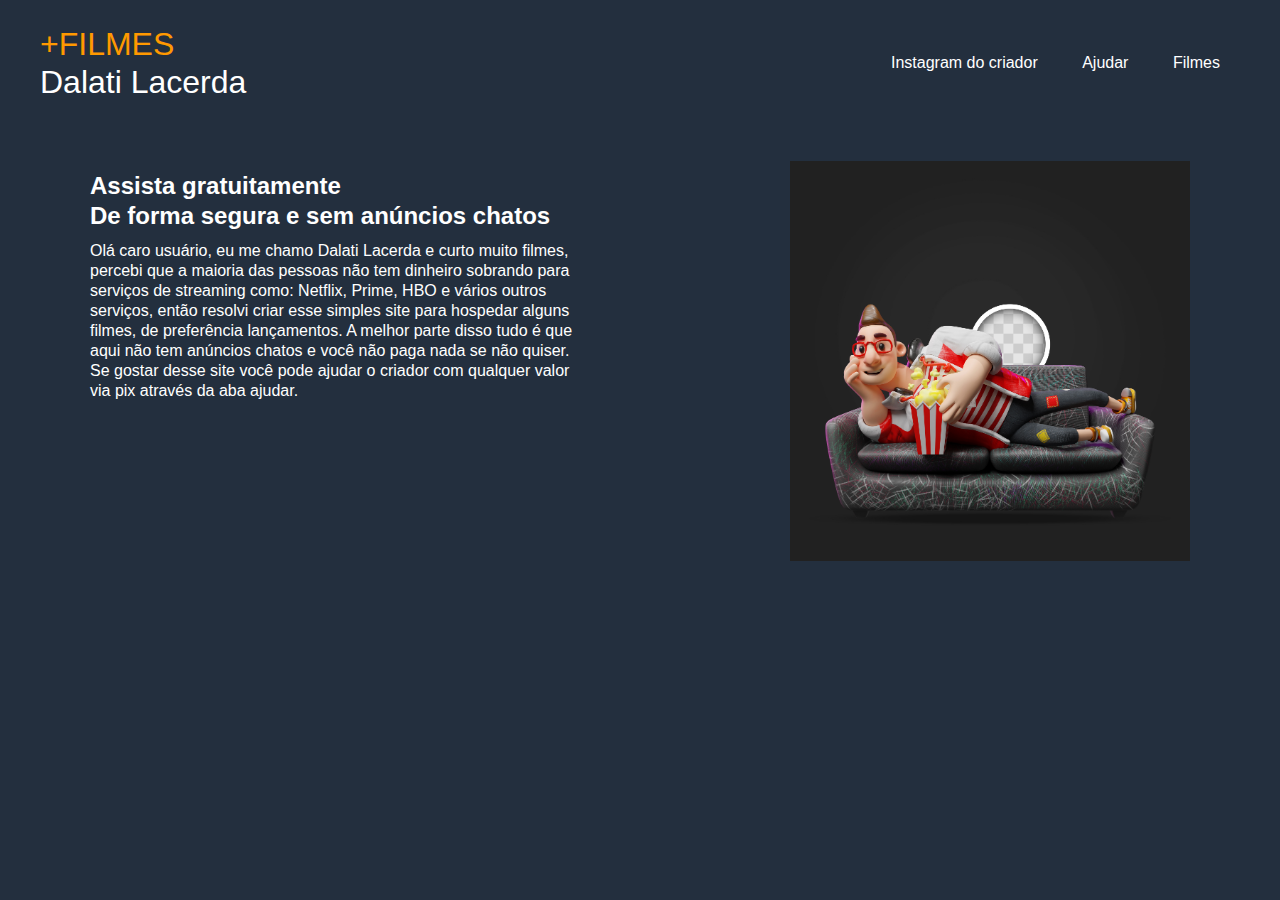
<file: index.html>
<!DOCTYPE html>
<html lang="pt-br">
<head>
    <meta charset="UTF-8">
    <meta http-equiv="X-UA-Compatible" content="IE=edge">
    <meta name="viewport" content="width=device-width, initial-scale=1.0">
    <title>+FILMES</title>
    <link rel="stylesheet" href="style.css">
    <link rel="stylesheet" href="media.css">
</head>
<body>
    <header>
        <div id="title">
        <h1><span>+FILMES</span></h1>
        <h1>Dalati Lacerda</h1>
        </div>
        <ul>
            <a href="https://www.instagram.com/dalatilacerda/"><li>Instagram do criador</li></a>
            <a href="ajudar.html"><li>Ajudar</li></a>
            <a href="filmes.html"><li>Filmes</li></a>
        </ul>
    </header>
    <main>
        <aside>
            <h2>Assista gratuitamente</h2>
            <h2>De forma segura e sem anúncios chatos</h2>
            <p>Olá caro usuário, eu me chamo Dalati Lacerda e curto muito filmes, percebi que  a maioria das pessoas não tem dinheiro sobrando para serviços de streaming como: Netflix, Prime, HBO e vários outros serviços, então resolvi criar esse simples site para hospedar alguns filmes, de preferência lançamentos. A melhor parte disso tudo é que aqui não tem anúncios chatos e você não paga nada se não quiser. Se gostar desse site você pode ajudar o criador com qualquer valor via pix através da aba ajudar.</p>
        </aside>
        <article>
            <img src="Conteudo/Kerfin7_NEA_2529.jpg" alt="">
        </article>
    </main>
</body>
</html>
</file>
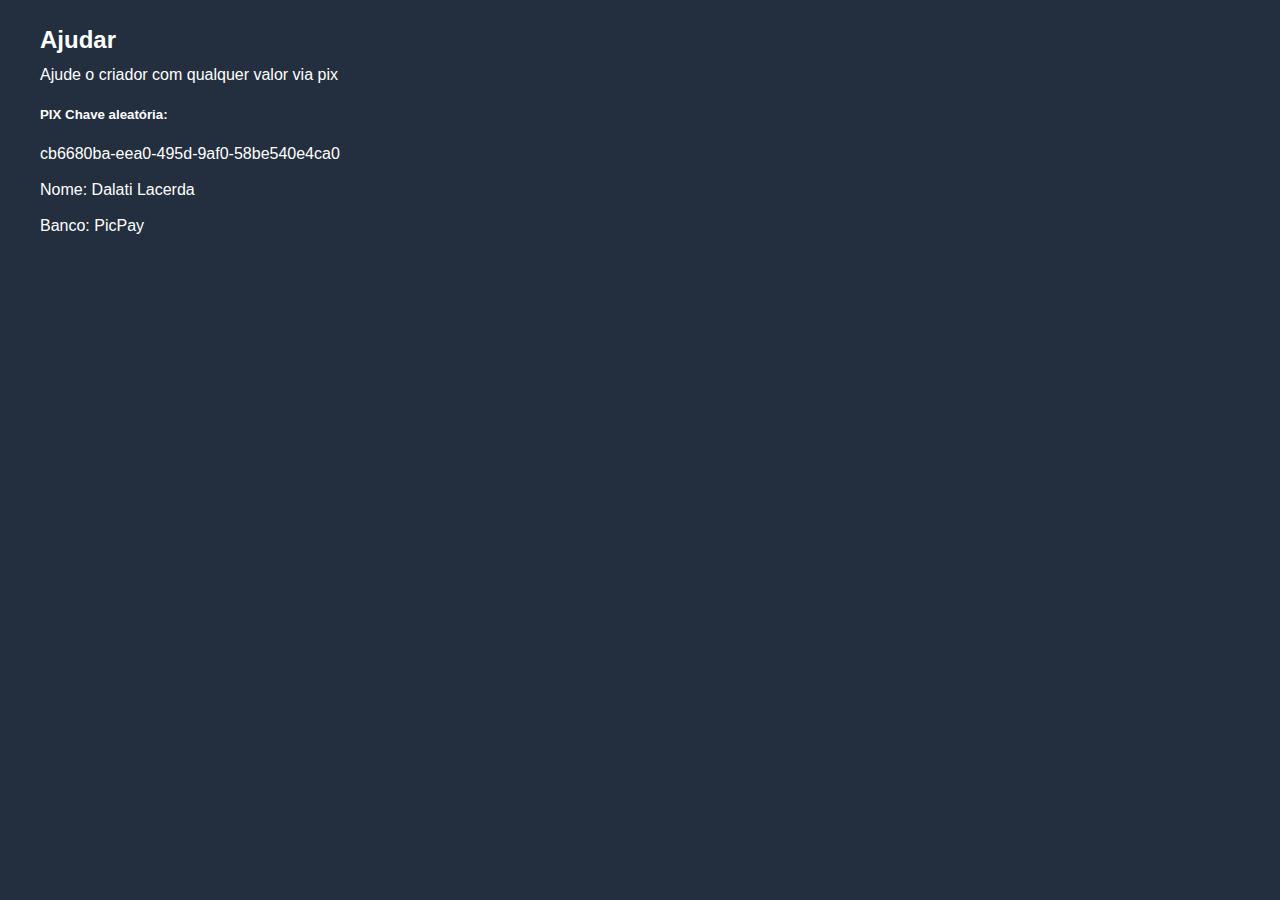
<file: ajudar.html>
<!DOCTYPE html>
<html lang="pt-br">
<head>
    <meta charset="UTF-8">
    <meta http-equiv="X-UA-Compatible" content="IE=edge">
    <meta name="viewport" content="width=device-width, initial-scale=1.0">
    <title>+FILMES</title>
    <link rel="stylesheet" href="style.css">
    <link rel="stylesheet" href="media.css">
</head>
<body>
    <h2>Ajudar</h2>
    <p>Ajude o criador com qualquer valor via pix</p>
    <h5>PIX Chave aleatória:</h5>
    <p>cb6680ba-eea0-495d-9af0-58be540e4ca0
    </p>
    <p>Nome: Dalati Lacerda</p>
    <p>Banco: PicPay</p>
</body>
</html>
</file>
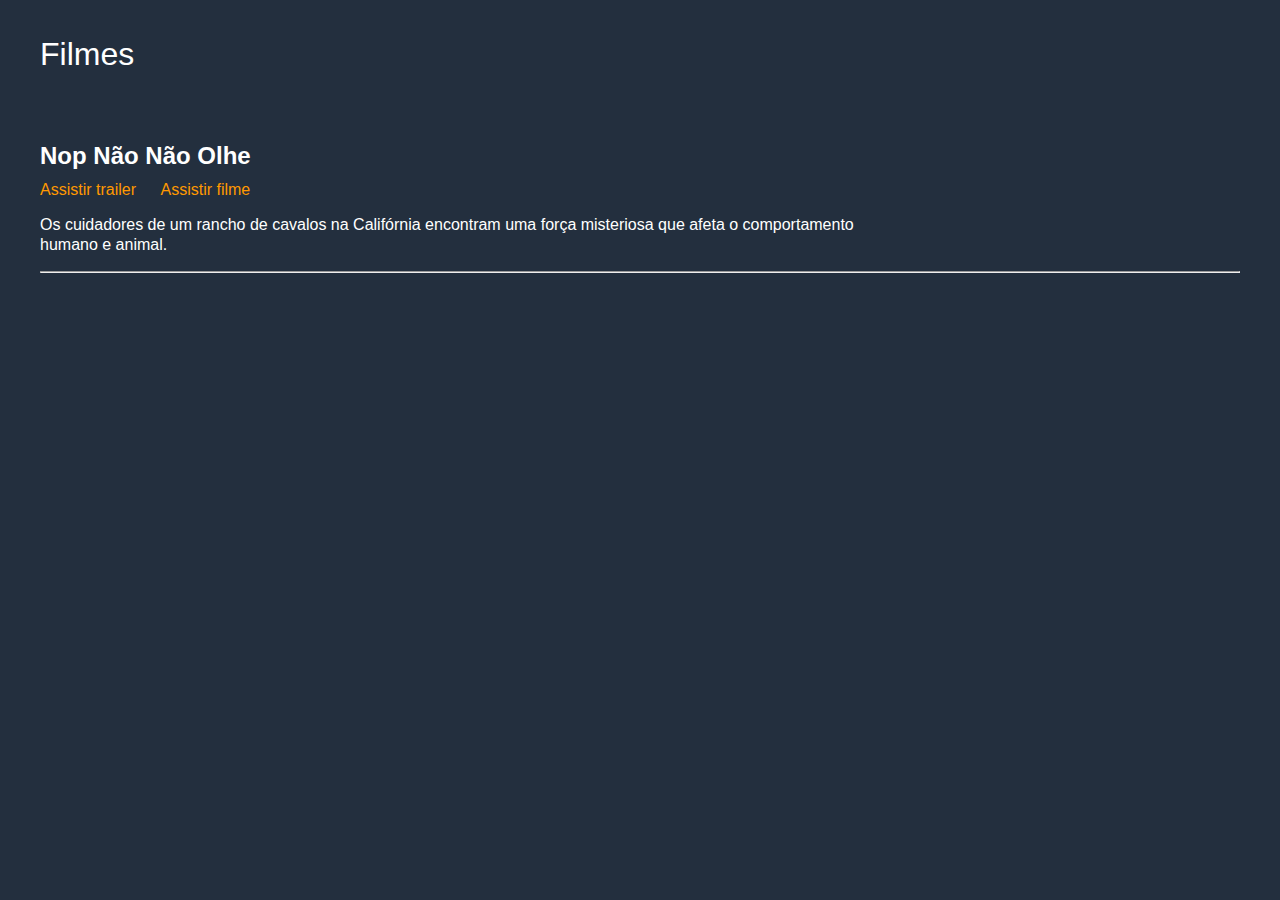
<file: filmes.html>
<!DOCTYPE html>
<html lang="en">
<head>
    <meta charset="UTF-8">
    <meta http-equiv="X-UA-Compatible" content="IE=edge">
    <meta name="viewport" content="width=device-width, initial-scale=1.0">
    <title>+FILMES</title>
    <link rel="stylesheet" href="style.css">
    <link rel="stylesheet" href="media.css">
    <style>
        h2{
            color: white;
        }
        a{
    color: #FF9900;
        }
        a:hover{
    color: #9c5e00;
    transition: 0.3s;
        }
        a{
            display: inline-block;
            margin-right: 20px;
            text-decoration: none;
        }
    </style>
</head>
<body>
    <h1>Filmes</h1>
    <br>
    <br>
    <div>
        <h2>Nop Não Não Olhe</h2>
        <a href="https://youtu.be/l05c7Z8aD0Q">Assistir trailer</a>
        <a href="https://www.dropbox.com/s/x94buehkpold7na/N%C3%A3o%21%20N%C3%A3o%20Olhe%21%202022%20-%20Dublado.mp4?dl=0">Assistir filme</a>
        <p>Os cuidadores de um rancho de cavalos na Califórnia encontram uma força misteriosa que afeta o comportamento humano e animal.</p>
    </div>
    <hr>
</body>
</html>
</file>
<file: style.css>
body{
    background-color: #232F3E;
    color: white;
    font-family:Arial, Helvetica, sans-serif;
    max-width: 1200px;
    margin: 0 auto;
    padding: 15px;
}
header{
    display: flex;
    flex-direction: row;
    justify-content: space-between;
    align-items: center;
}
#title{
    flex-direction: column;
    line-height: 16px;
}
li{
    display: inline-block;
    margin: 20px;
}
a{
    color: white;
}
a:hover{
    color: #FF9900;
    transition: 0.3s;
}

h1{
    font-weight: 200;
}
h2{
    flex-direction: column;
    line-height: 10px;
}
img{
    height: 400px;
    width: 400px;
    margin-right: 50px;
}

main{
    display: flex;
    flex-direction: row;
    margin-top: 50px;
}
span{
    color: #FF9900;
}
p{
    line-height: 20px;
    width: 70%;
}
form{
    display: flex;
    flex-direction: column;
    width: 70%;
}
input{
    margin-top: 20px;
    height: 20px;
    padding: 15px;
    border-radius: 20px;
    border: none;
}
form [type="submit"]{
    height: 50px;
    width: 50%;
    background-color: #FF9900;
    color: white;
    font-weight: bold;
}
aside{
    margin-left: 50px;
}
</file>
<file: media.css>
@media screen and (max-width: 760px){

    header{
        flex-direction: column;
    }

    main{
        flex-direction: column;
    }

    h2{
        font-size: 38px;
    }

    form{
        margin: 0 auto;
        width: 100%;
    }

    input{
        align-self: center;
    }

    img{
        display: none;
    }

    ul{
        text-align: center;
    }
}
</file>
